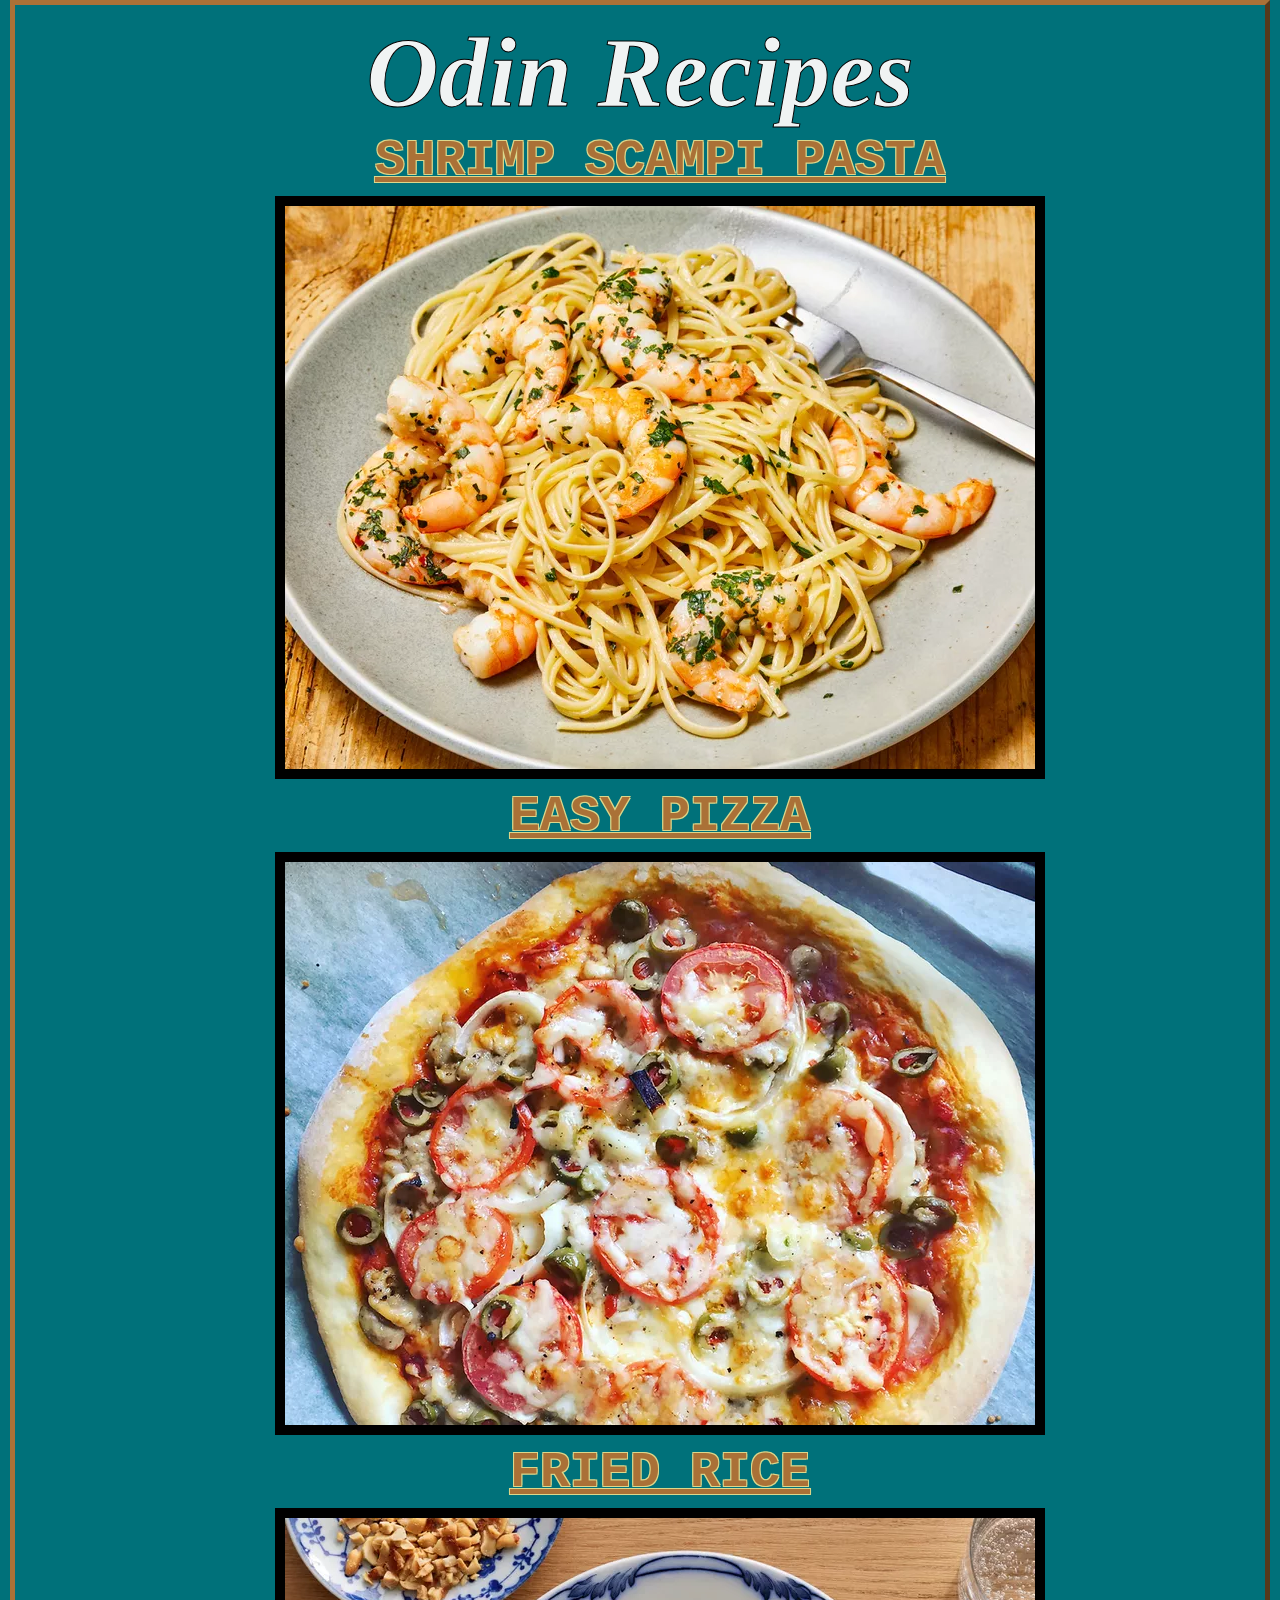
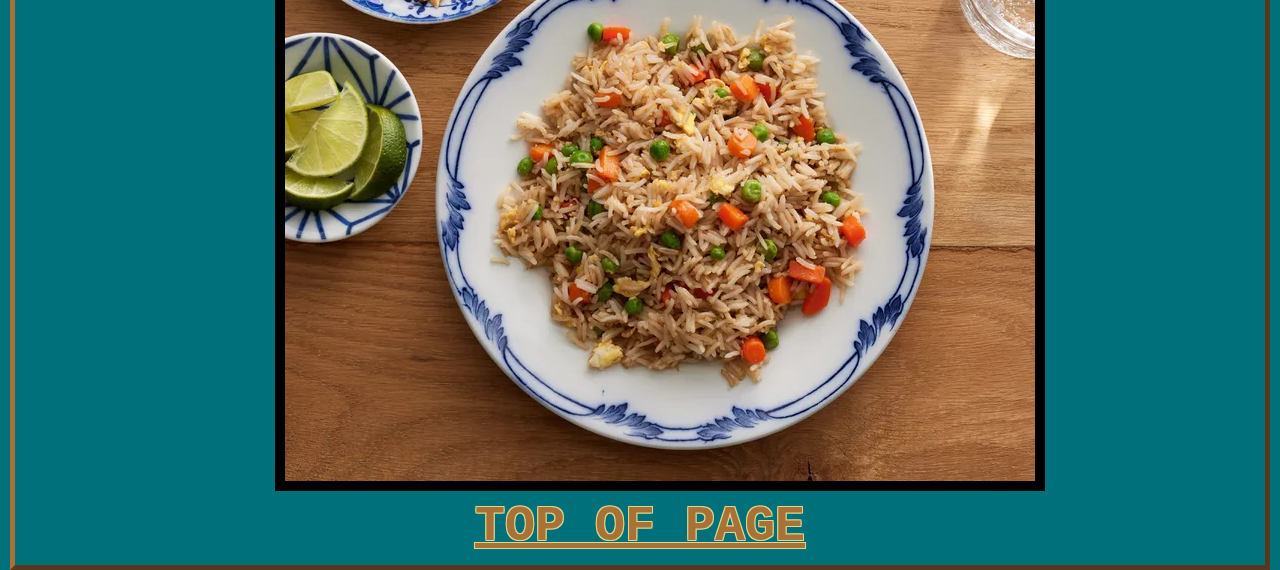
<file: index.html>
<!DOCTYPE html>
<html lang="en">
<head>
    <meta charset="UTF-8">
    <title>Recipesfornoobs</title>
    <link rel="stylesheet" href="style.css">
</head>
<body>
    <H1 >Odin Recipes</H1>
   <ul style="list-style-type: none;">
   
        <li ><a class="link" href="recipes/pasta.html" target="_blank" id="Page">Shrimp scampi Pasta</a> </li>
            
            <img src="./images/scampi.webp" alt=" picture of Shrimp scampi pasta consiting of shrimp,butter, parmasan chesse and angel hair pasta">
   
   
        <li  ><a class="link" href="recipes/pizza.html" target="_blank" id="Page"> Easy Pizza</a></li>
 
            <img src="./images/pizza.webp" alt=" A deliciouls chezzy pizza">
    
    
        <li > <a class="link" href="recipes/friedrice.html" target="_blank" id="Page"> Fried rice</a></li>
             <img src="./images/friedrice.webp" alt=" pictue of brown fried rice with carrots, peas and peppers">
   </ul>
    <div><a class="link" href="#top" id="Page" >Top of Page</a></div>
</body>
</html>
</file>
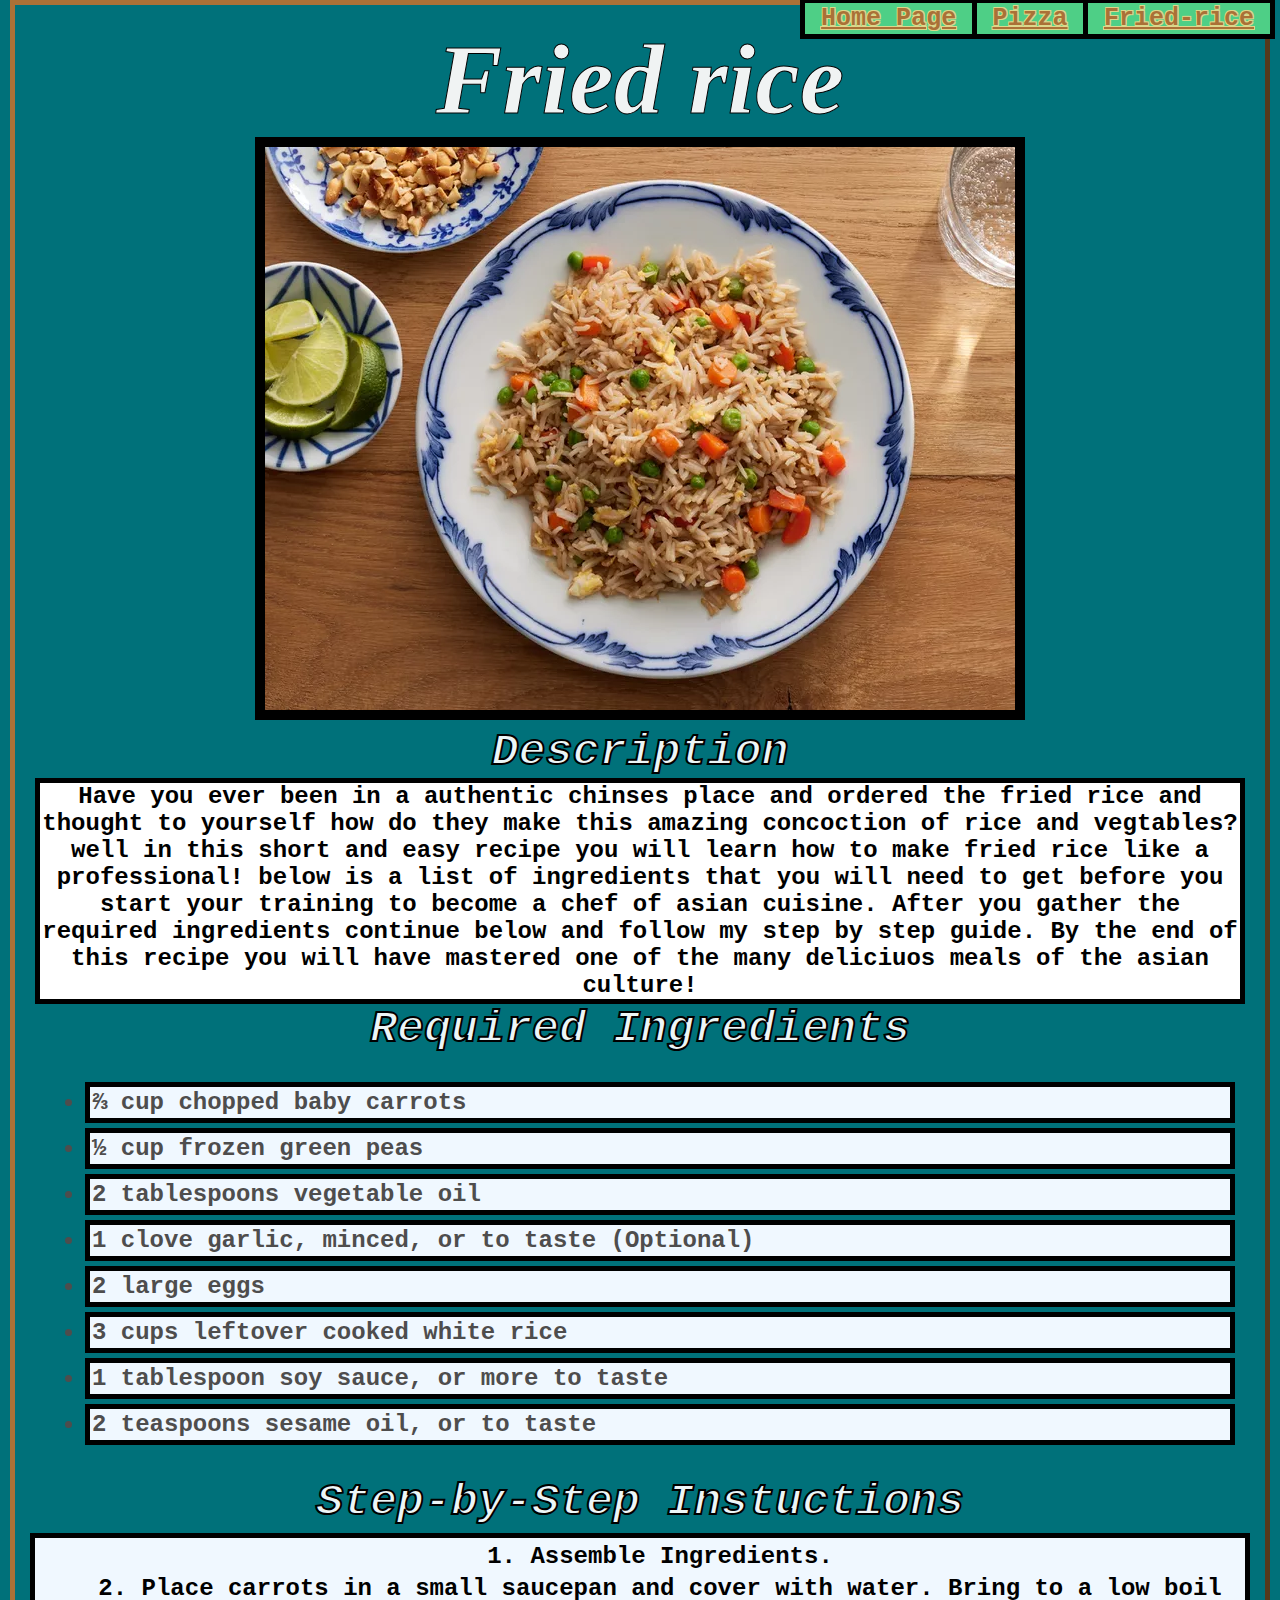
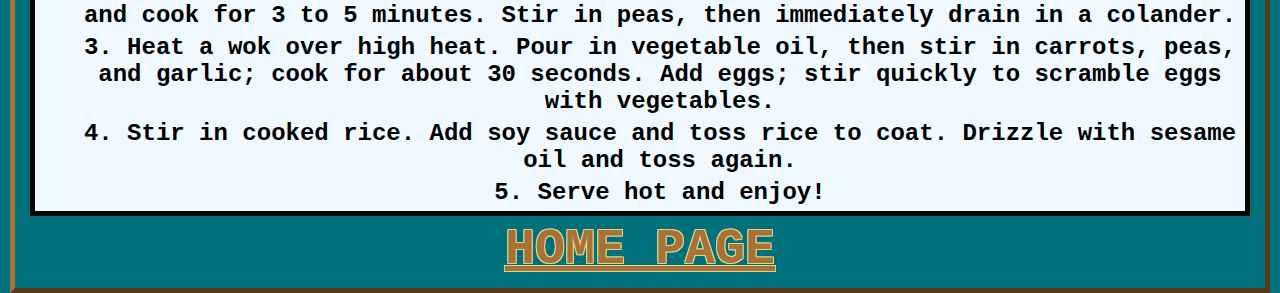
<file: recipes/friedrice.html>
<!DOCTYPE html>
<html lang="en">
<head>
    <meta charset="UTF-8">
    <title>Fried-rice</title>
    <link rel="stylesheet" href="../style.css">
</head>
    <body>
        <nav>
        <button> <a id="b" href="../index.html">Home Page</a></button>
        <button><a id="b" href="pizza.html">Pizza</a></Pizza></a></button>
        <button><a id="b" href="friedrice.html">Fried-rice</a></button>
     </nav>
        
        <h1>Fried rice</h1>
            <img src="../images/friedrice.webp" alt=" Fried rice that is golden brown with peas, carrots and peppers">

        <h2>Description</h2>
            <p>Have you ever been in a authentic chinses place and ordered the fried rice and thought to yourself how do they make this amazing concoction of rice and vegtables?
            well in this short and easy recipe you will learn how to make fried rice like a professional! below is a list of ingredients that you will need to get before you start your training to become a chef of asian cuisine. After you gather the required ingredients continue below and follow
            my step by step guide. By the end of this recipe you will have mastered one of the many deliciuos meals of the asian culture!
            </p>

        <h2>Required Ingredients</h2>    
        
        <ul ><strong class="list">

            <li>⅔ cup chopped baby carrots</li>
            <li>½ cup frozen green peas</li>
            <li>2 tablespoons vegetable oil</li>
            <li>1 clove garlic, minced, or to taste (Optional)</li>
            <li>2 large eggs</li>
            <li>3 cups leftover cooked white rice</li>
            <li>1 tablespoon soy sauce, or more to taste</li>
            <li>2 teaspoons sesame oil, or to taste</li>
         </strong></ul>
        
        <h2>Step-by-Step Instuctions</h2>

         <ol>
            <li>Assemble Ingredients.</li>
            <li>Place carrots in a small saucepan and cover with water. Bring to a low boil and cook for 3 to 5 minutes. Stir in peas, then immediately drain in a colander.</li>
            <li>Heat a wok over high heat. Pour in vegetable oil, then stir in carrots, peas, and garlic; cook for about 30 seconds. Add eggs; stir quickly to scramble eggs with vegetables.</li>
            <li>Stir in cooked rice. Add soy sauce and toss rice to coat. Drizzle with sesame oil and toss again.</li>
            <li>Serve hot and enjoy!</li>





         </ol>
        

<link rel="stylesheet   q1" href="">


<a class="link" href="../index.html" id="Page">Home Page</a>






    </body>
</html>
</file>
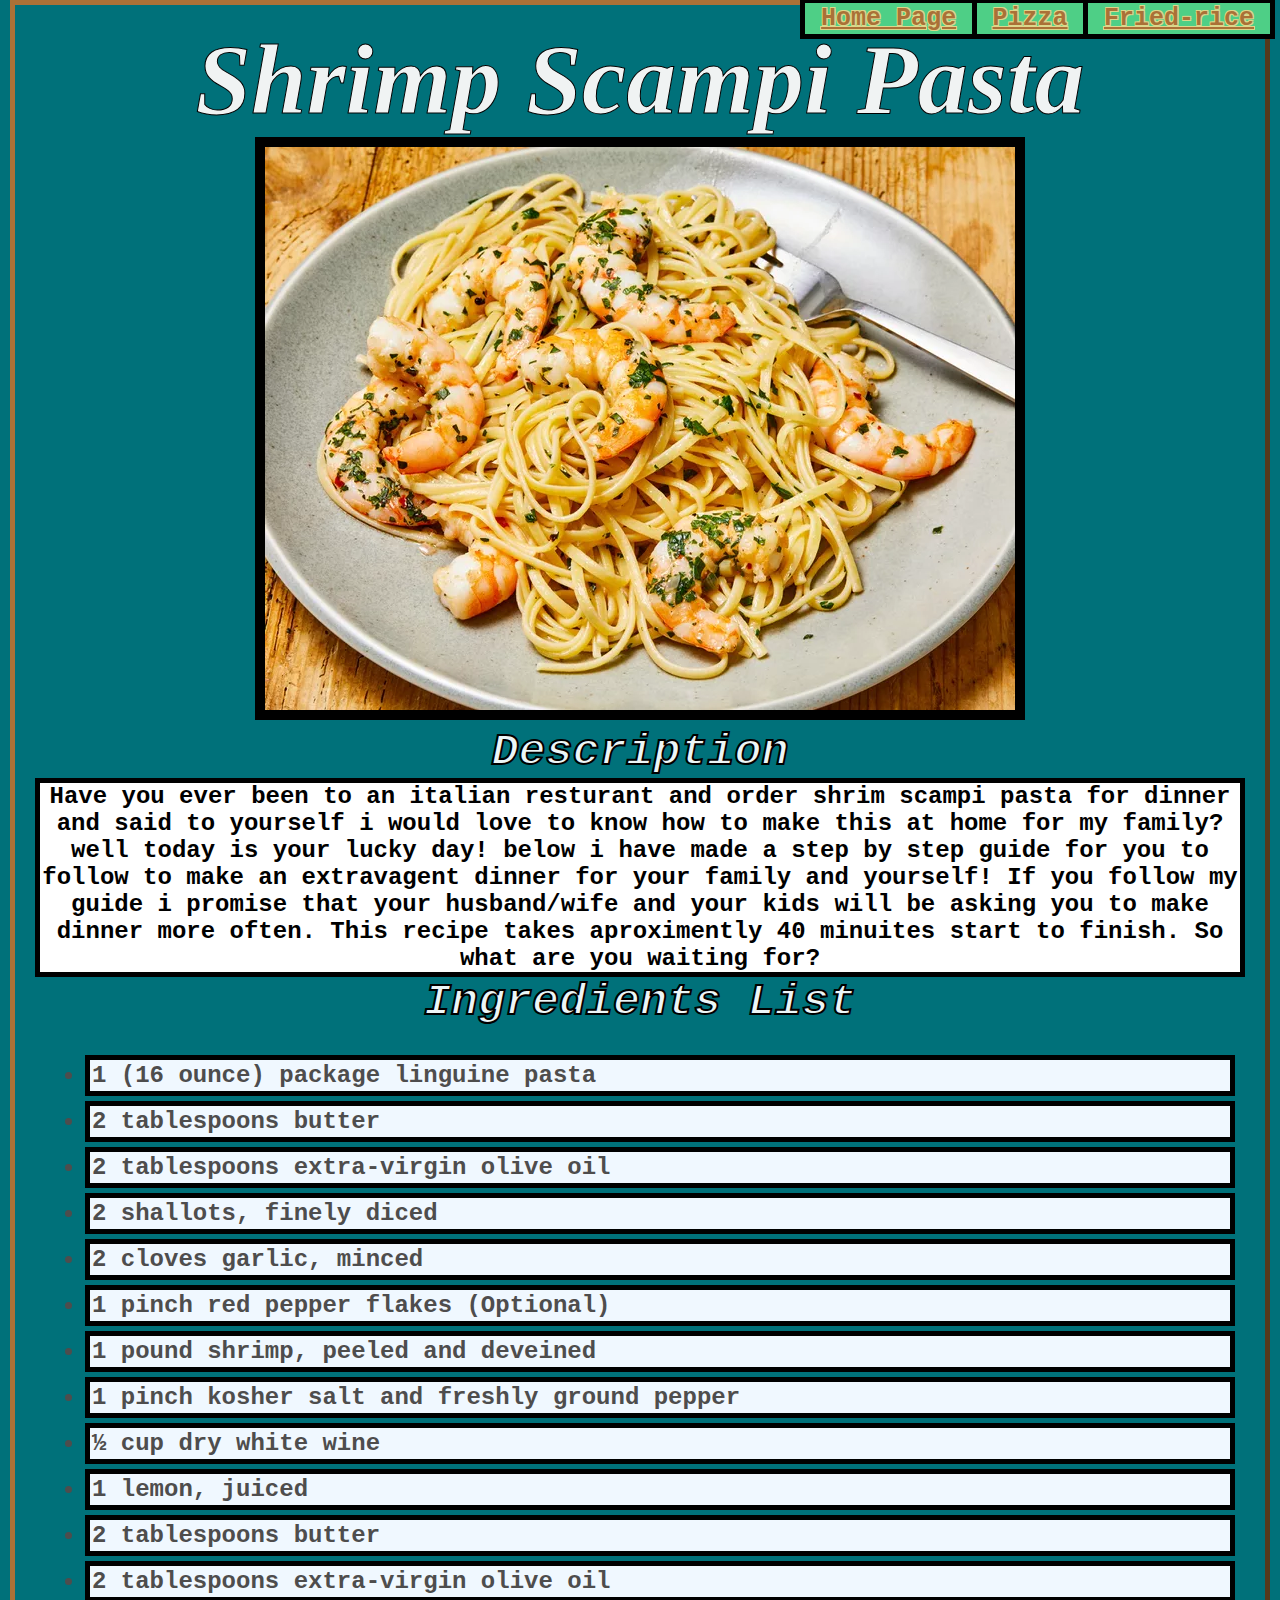
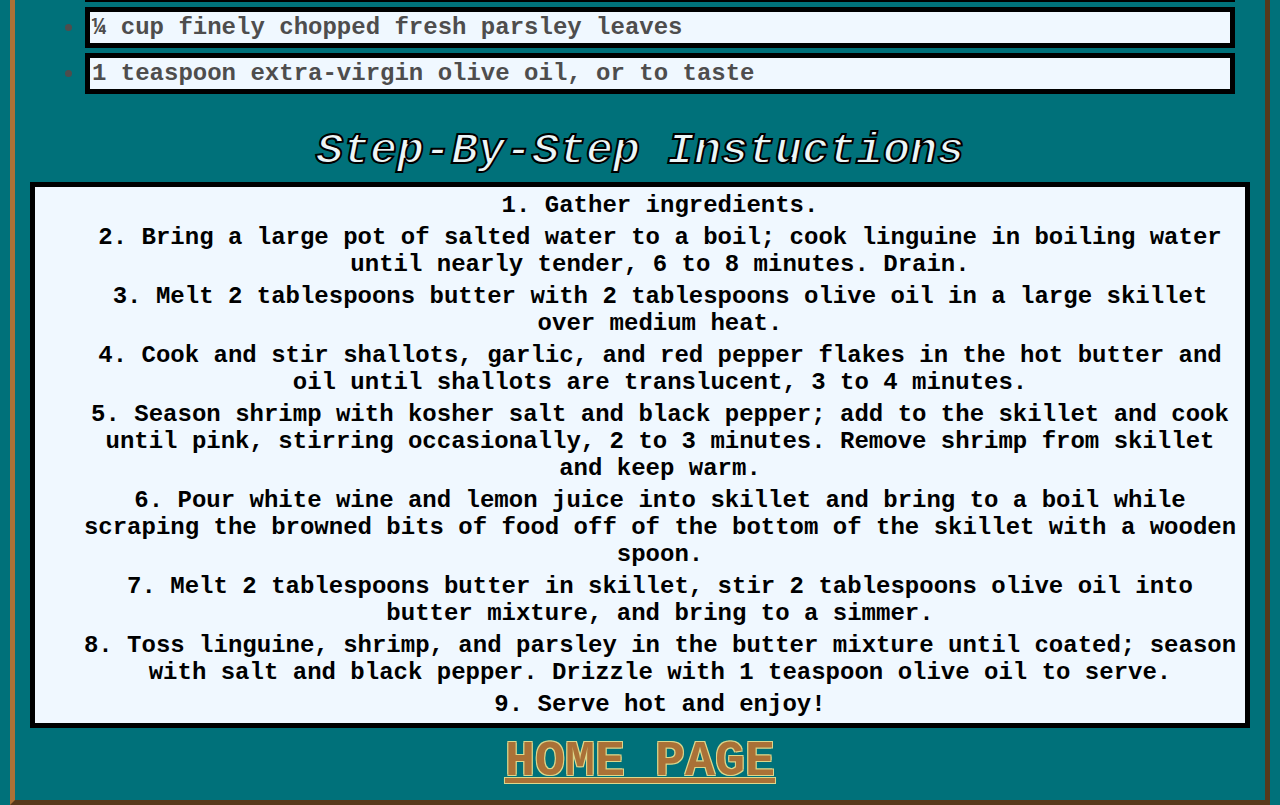
<file: recipes/pasta.html>
<!DOCTYPE html>
<html lang="en">
<head>
    <meta charset="UTF-8">
    <title>Shrimp-Scampi-pasta</title>
    <link rel="stylesheet" href="../style.css">
</head>
    <body>
         <nav>
            <button > <a id="b" href="../index.html">Home Page</a></button>
            <button ><a id="b" href="pizza.html">Pizza</a></Pizza></a></button>
            <button><a id="b" href="friedrice.html">Fried-rice</a></button>
         </nav>
        <h1>Shrimp Scampi Pasta</h1>
             <img src="../images/scampi.webp" alt=" Angel hair pasta with shrimp, butter, salt and black pepper">

         <h2>Description</h2>
            <p>Have you ever been to an italian resturant and order shrim scampi pasta for dinner and said to yourself i would love to know how to make this at home for my family?
            well today is your lucky day! below i have made a step by step guide for you to follow to make an extravagent dinner for your family and yourself! If you follow my guide i promise that your husband/wife and your kids
             will be asking you to make dinner more often. This recipe takes aproximently 40 minuites start to finish. So what are you waiting for?
             </p>
        <h2> Ingredients List</h2>
             <ul class="list"><strong>

                <li>1 (16 ounce) package linguine pasta</li> 

               <Li>2 tablespoons butter</Li> 
                
               <li>2 tablespoons extra-virgin olive oil</li> 
                
                <li>2 shallots, finely diced</li>
                
                <li>2 cloves garlic, minced</li>
                
                <li>1 pinch red pepper flakes (Optional)</li>
                
                <li>1 pound shrimp, peeled and deveined</li>
                
                <li>1 pinch kosher salt and freshly ground pepper</li>
                
               <li>½ cup dry white wine</li> 
                
                <li>1 lemon, juiced</li>
                
               <li>2 tablespoons butter</li> 
                
               <li>2 tablespoons extra-virgin olive oil</li> 
                
               <li>¼ cup finely chopped fresh parsley leaves</li> 
                
                <li>1 teaspoon extra-virgin olive oil, or to taste</li>
                
            
           

            </strong></ul>

        <H2>Step-By-Step Instuctions</H2>
            <ol>
                <li>Gather ingredients.</li>
                
                <li>Bring a large pot of salted water to a boil; cook linguine in boiling water until nearly tender, 6 to 8 minutes. Drain.</li>
                
                <li>Melt 2 tablespoons butter with 2 tablespoons olive oil in a large skillet over medium heat.</li>
                
                <li>Cook and stir shallots, garlic, and red pepper flakes in the hot butter and oil until shallots are translucent, 3 to 4 minutes.</li>
                
                <li>Season shrimp with kosher salt and black pepper; add to the skillet and cook until pink, stirring occasionally, 2 to 3 minutes. Remove shrimp from skillet and keep warm.</li>
                
                <li>Pour white wine and lemon juice into skillet and bring to a boil while scraping the browned bits of food off of the bottom of the skillet with a wooden spoon.</li>
                
                <li>Melt 2 tablespoons butter in skillet, stir 2 tablespoons olive oil into butter mixture, and bring to a simmer.</li>
                
                <li>Toss linguine, shrimp, and parsley in the butter mixture until coated; season with salt and black pepper. Drizzle with 1 teaspoon olive oil to serve.</li>
                
                <li>Serve hot and enjoy!</li>
            </ol>



<a class="link" href="../index.html" id="Page"> Home Page</a>


    </body>
</html>
</file>
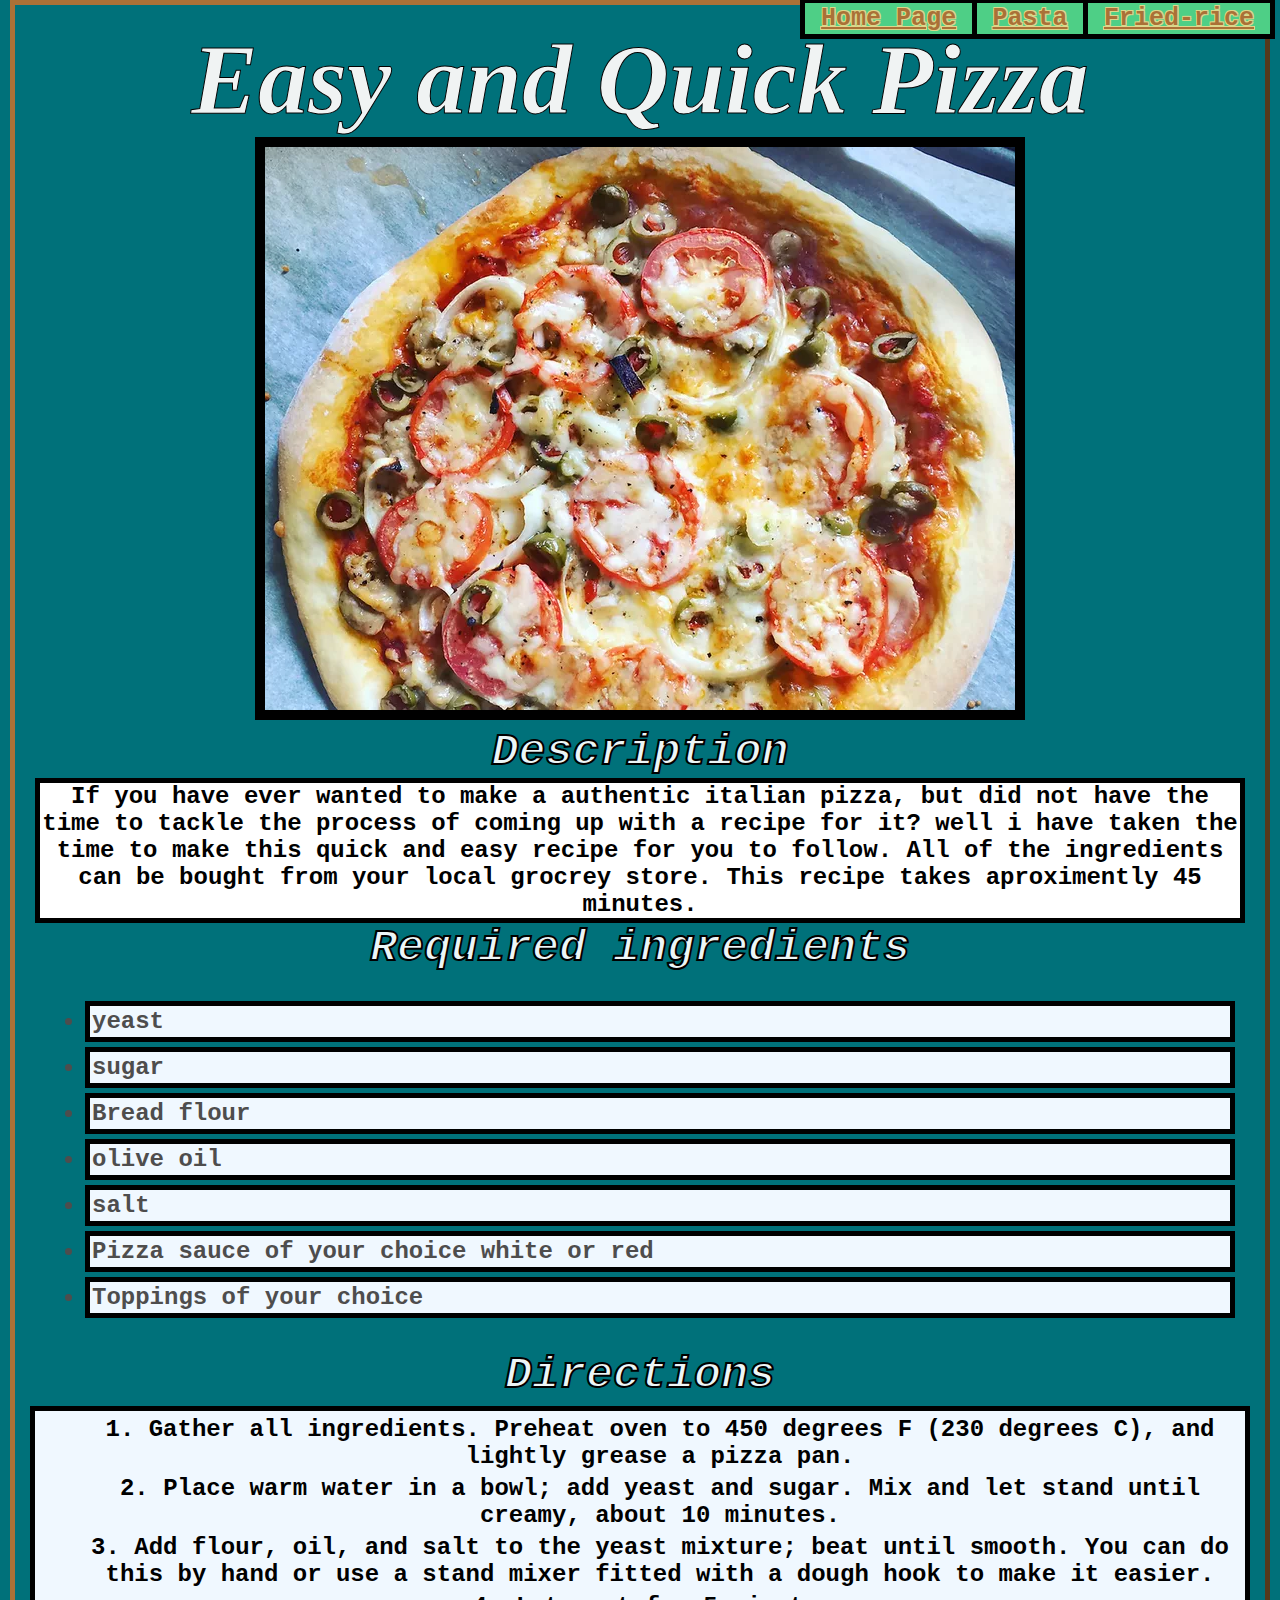
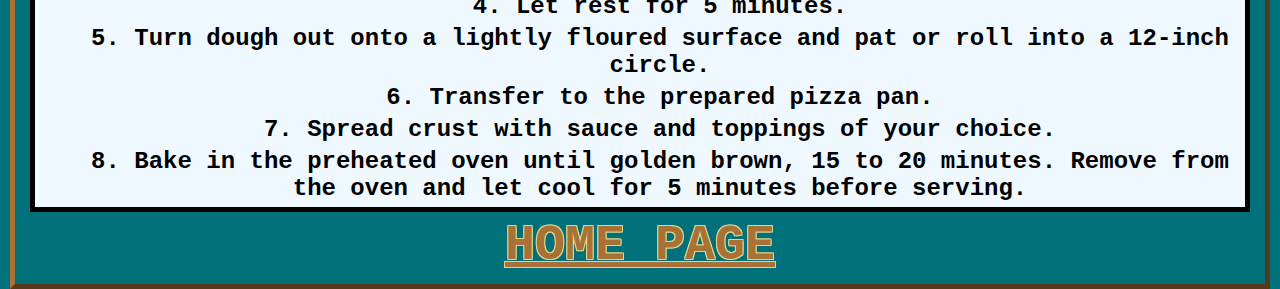
<file: recipes/pizza.html>
<!DOCTYPE html>
<html lang="en">
    
<head>
        <meta charset="UTF-8">
        <title>Pizza</title>
        <link rel="stylesheet" href="../style.css">
</head>
    <body>
        <nav>
            <button> <a id="b" href="../index.html">Home Page</a></button>
            <button><a id="b" href="pasta.html">Pasta</a></Pizza></a></button>
            <button><a id="b" href="friedrice.html">Fried-rice</a></button>
         </nav>
        
        <h1> Easy and Quick Pizza</h1>
            <img src="../images/pizza.webp" alt=" a crispy golden ,deliciouls, chezzy pizza with tomatoes,olives and onion">
        <h2>Description</h2>
    
            <p>If you have ever wanted to make a authentic italian pizza, but did not have the time to tackle the process of coming up with a recipe for it? well i have 
            taken the time to make this quick and easy recipe for you to follow. All of the ingredients can be bought from your local grocrey store. This recipe takes aproximently 45 minutes. 
            </p>
        
        <h2> Required ingredients</h2>
         <ul class="list"> 
             <strong>
             <li>yeast</li> 
             <li>sugar</li>
             <li>Bread flour</li>
             <li>olive oil</li>
             <li>salt</li>
             <li>Pizza sauce of your choice white or red</li>
             <li>Toppings of your choice</li>
             </strong>
        </ul>

        
        <h2>Directions</h2>
        <ol>
            <li>Gather all ingredients. Preheat oven to 450 degrees F (230 degrees C), and lightly grease a pizza pan.</li>
            
            <li>Place warm water in a bowl; add yeast and sugar. Mix and let stand until creamy, about 10 minutes.</li>
            
            <li>Add flour, oil, and salt to the yeast mixture; beat until smooth. You can do this by hand or use a stand mixer fitted with a dough hook to make it easier.</li>
            
            <li>Let rest for 5 minutes.</li>
            
            <li>Turn dough out onto a lightly floured surface and pat or roll into a 12-inch circle.</li>
            
            <li>Transfer to the prepared pizza pan.</li>
            
            <li>Spread crust with sauce and toppings of your choice.</li>
            
            <li>Bake in the preheated oven until golden brown, 15 to 20 minutes. Remove from the oven and let cool for 5 minutes before serving.</li>








        </ol>
<a class="link" href="../index.html" id="Page"> Home Page</a>

    </body>
</html>
</file>
<file: style.css>
*{
    background-color: rgb(0, 113, 122);
    color: rgb(232, 221, 221);
    font-family: 'Courier New', Courier, monospace;
    font-size: 24px;
    text-align: center;
    margin:auto 10px;
}
body{
    border: 5px outset rgb(170, 113, 55);
    margin: 0px;
    padding: 10px;
}

   h2{
    font-style: italic;
    font-weight: 900;
    color: rgb(237, 246, 247);
    font-size: 45px;
    -webkit-text-stroke: 2px black;
    
}
h1{
    font-style: italic;
    font-weight: 900;
    color: rgb(240, 243, 243);
    font-size: 100px;
    -webkit-text-stroke: 1px black;
    font-family: cursive;
    
}
.list li{
    text-align: left;
    background-color: aliceblue;
    color: rgb(78, 77, 77);
    border: 5px solid black;
    
    
}
li{
    padding:2px;
    margin-top: 0px;
    margin-bottom: 5px;
}

 .link#Page{
   font-size: 50px;
   color: rgb(170, 113, 55);
   font-weight: 900;
   text-transform: uppercase;
   text-align: center; 
   text-shadow: -1px 1px 0px rgb(220, 215, 139),
                1px 1px 0 rgb(220, 215, 139),
                1px -1px 0 rgb(220, 215, 139),
                -1px -1px 0 rgb(220, 215, 139);
}
.link#Page:hover{
    color: aliceblue;
}

ol li{
    background-color: aliceblue;
    color: black;
    margin: 5px;
    padding: 0px;
    font-weight: 700;
}
ol{
    border: 5px solid black;
    background-color: aliceblue;
    margin: 5px;
    list-style-position: inside;
}
img{
    border: 10px solid black;
}
p{
    background-color: white;
    color: black;
    border: 5px solid black;
    font-weight: 700;
}
nav{
    text-align: end;
    margin: -10px;
    padding: -20px;
}
button #b{
    text-align: right;
    color: rgb(170, 113, 55);
    background-color: rgb(78, 207, 134);
    font-weight: 700;
    font-size: 25px;
    text-shadow: -1px 1px 0px rgb(220, 215, 139),
                1px 1px 0 rgb(220, 215, 139),
                1px -1px 0 rgb(220, 215, 139),
                -1px -1px 0 rgb(220, 215, 139);
    
}
button{background-color: rgb(78, 207, 134);
margin: -10px;
border: 5px solid rgb(0, 0, 0);
}
</file>
